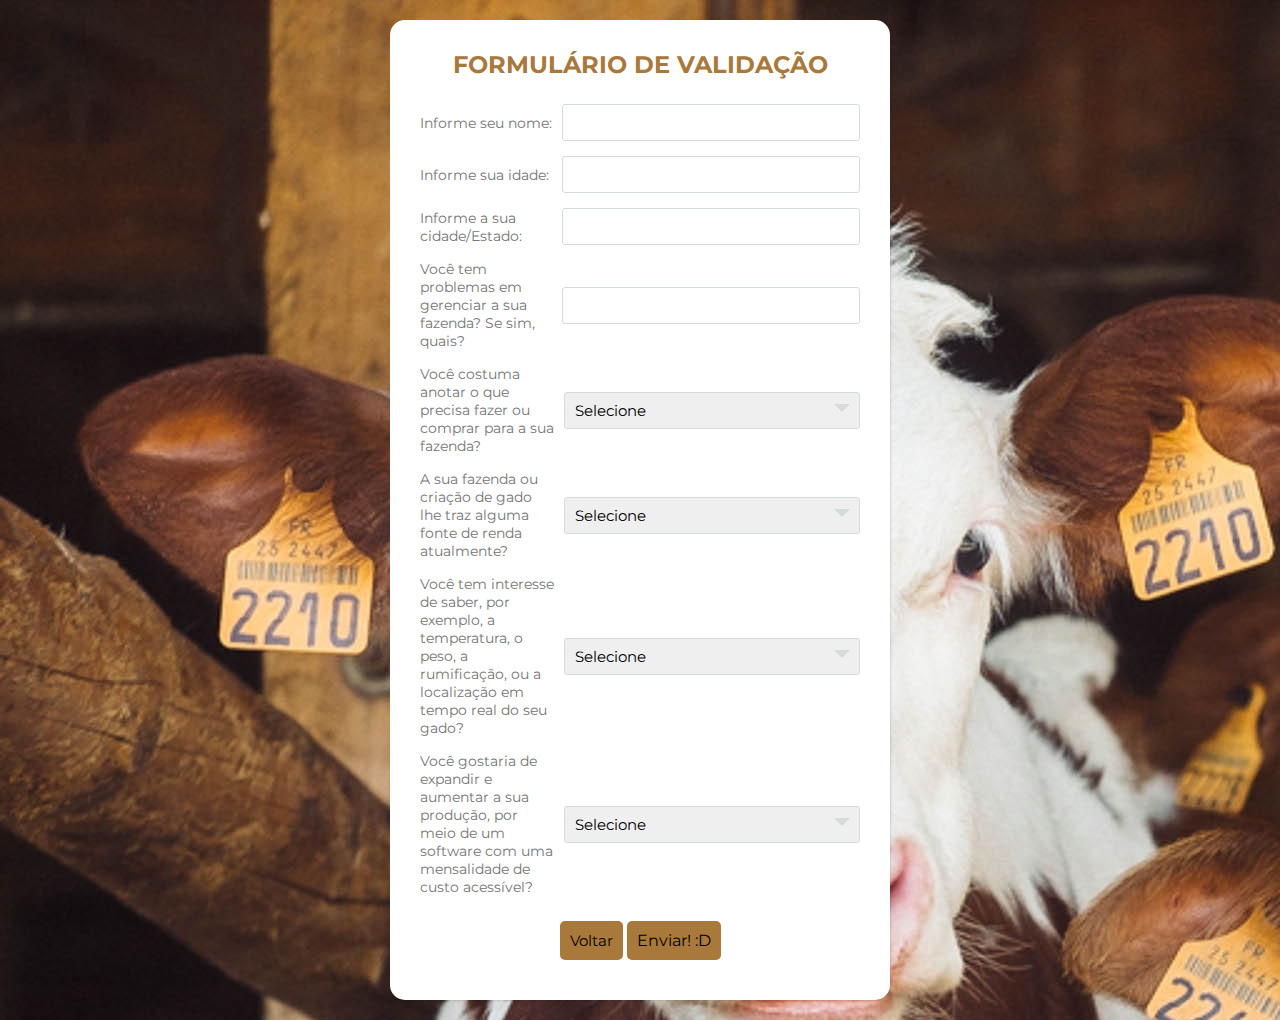
<file: index-formulario.html>
<!DOCTYPE html>
<html lang="en">
<head>
	<meta charset="UTF-8">
    <meta name="viewport" content="width=device-width, initial-scale=1.0">
    <link rel="shortcut icon" href="imagens/logo.jpeg">
	<title>Formulário</title>
	<link rel="stylesheet" href="style-formulario.css">
</head>
<body>
    <div class="wrapper">
        <div class="title">
        Formulário de Validação 
        </div>
    <div class="form">
        <div class="inputfield">
          <label>Informe seu nome: </label>
          <input type="text" class="input">
        </div>  
        <div class="inputfield">
          <label>Informe sua idade: </label>
          <input type="text" class="input">
        </div>  
        <div class="inputfield">
          <label>Informe a sua cidade/Estado: </label>
          <input type="text" class="input">
        </div>  
        <div class="inputfield">
          <label>Você tem problemas em gerenciar a sua fazenda? Se sim, quais? </label>
          <input type="text" class="input">
        </div> 
        <div class="inputfield">
          <label>Você costuma anotar o que precisa fazer ou comprar para a sua fazenda? </label>
        <div class="custom_select">
            <select>
              <option value="">Selecione</option>
              <option value="sim">Sim</option>
              <option value="nao">Não</option>
            </select>
          </div>
       </div>
       <div class="inputfield">
        <label>A sua fazenda ou criação de gado lhe traz alguma fonte de renda atualmente? </label>
        <div class="custom_select">
          <select>
            <option value="">Selecione</option>
            <option value="sim">Sim</option>
            <option value="nao">Não</option>
          </select>
        </div>
     </div>
     <div class="inputfield">
        <label>Você tem interesse de saber, por exemplo, a temperatura, o peso, a rumificação, ou a localização em tempo real do seu gado? </label>
        <div class="custom_select">
          <select>
            <option value="">Selecione</option>
            <option value="sim">Sim</option>
            <option value="nao">Não</option>
          </select>
        </div>
     </div>
     <div class="inputfield">
        <label>Você gostaria de expandir e aumentar a sua produção, por meio de um software com uma mensalidade de custo acessível? </label>
        <div class="custom_select">
          <select>
            <option value="">Selecione</option>
            <option value="sim">Sim</option>
            <option value="nao">Não</option>
          </select>
        </div>
     </div>
      <section id="butao">
          <p>
            <a href="index.html" class="btn-info"> Voltar</a>
            <a href="#" class="btn-success"> Enviar! :D</a>
          </p>
      </section>
    </div>
    </div>	
</body>
</html>
</file>
<file: style-formulario.css>
@import url('https://fonts.googleapis.com/css?family=Montserrat:400,700&display=swap');

*{
  margin: 0;
  padding: 0;
  box-sizing: border-box;
  font-family: 'Montserrat', sans-serif;
}
body{
  background: url("imagens/vacas.jpg");
  padding: 0 10px;
}
a{
    color: black;
}
.wrapper{
  max-width: 500px;
  width: 100%;
  background: #fff;
  margin: 20px auto;
  box-shadow: 1px 1px 2px rgba(0,0,0,0.125);
  padding: 30px;
  border-radius: 15px;
}

.wrapper .title{
  font-size: 24px;
  font-weight: 700;
  margin-bottom: 25px;
  color: #A9783B;
  text-transform: uppercase;
  text-align: center;
}

.wrapper .form{
  width: 100%;
}

.wrapper .form .inputfield{
  margin-bottom: 15px;
  display: flex;
  align-items: center;
}

.wrapper .form .inputfield label{
   width: 200px;
   color: #757575;
   margin-right: 10px;
  font-size: 14px;
}

.wrapper .form .inputfield .input,
.wrapper .form .inputfield .textarea{
  width: 100%;
  outline: none;
  border: 1px solid #d5dbd9;
  font-size: 15px;
  padding: 8px 10px;
  border-radius: 3px;
  transition: all 0.3s ease;
}

.wrapper .form .inputfield .textarea{
  width: 100%;
  height: 125px;
  resize: none;
}

.wrapper .form .inputfield .custom_select{
  position: relative;
  width: 100%;
  height: 37px;
}

.wrapper .form .inputfield .custom_select:before{
  content: "";
  position: absolute;
  top: 12px;
  right: 10px;
  border: 8px solid;
  border-color: #d5dbd9 transparent transparent transparent;
  pointer-events: none;
}

.wrapper .form .inputfield .custom_select select{
  -webkit-appearance: none;
  -moz-appearance:   none;
  appearance:        none;
  outline: none;
  width: 100%;
  height: 100%;
  border: 0px;
  padding: 8px 10px;
  font-size: 15px;
  border: 1px solid #d5dbd9;
  border-radius: 3px;
}


.wrapper .form .inputfield .input:focus,
.wrapper .form .inputfield .textarea:focus,
.wrapper .form .inputfield .custom_select select:focus{
  border: 1px solid #fec107;
}

#butao{
    text-align: center;
    padding: 20px;
}
.btn-success {
    padding: 10px 10px;
    border-radius: 5px;
    font-size: 16px;
    text-decoration: none;
    background-color: #A9783B;
}
.btn-info {
    padding: 10px 10px;
    border-radius: 5px;
    font-size: 15px;
    
    text-decoration: none;
    background-color: #A9783B;
}
.btn-success:hover{
    transform: scale(1.05);
    text-decoration: none;
    background: #6ECB63;
}
.btn-info:hover{
    transform: scale(1.05);
    text-decoration: none;
    background: #6ECB63;
}


.wrapper .form .inputfield:last-child{
  margin-bottom: 0;
}

@media (max-width:420px) {
  .wrapper .form .inputfield{
    flex-direction: column;
    align-items: flex-start;
  }
  .wrapper .form .inputfield label{
    margin-bottom: 5px;
  }
}
</file>
